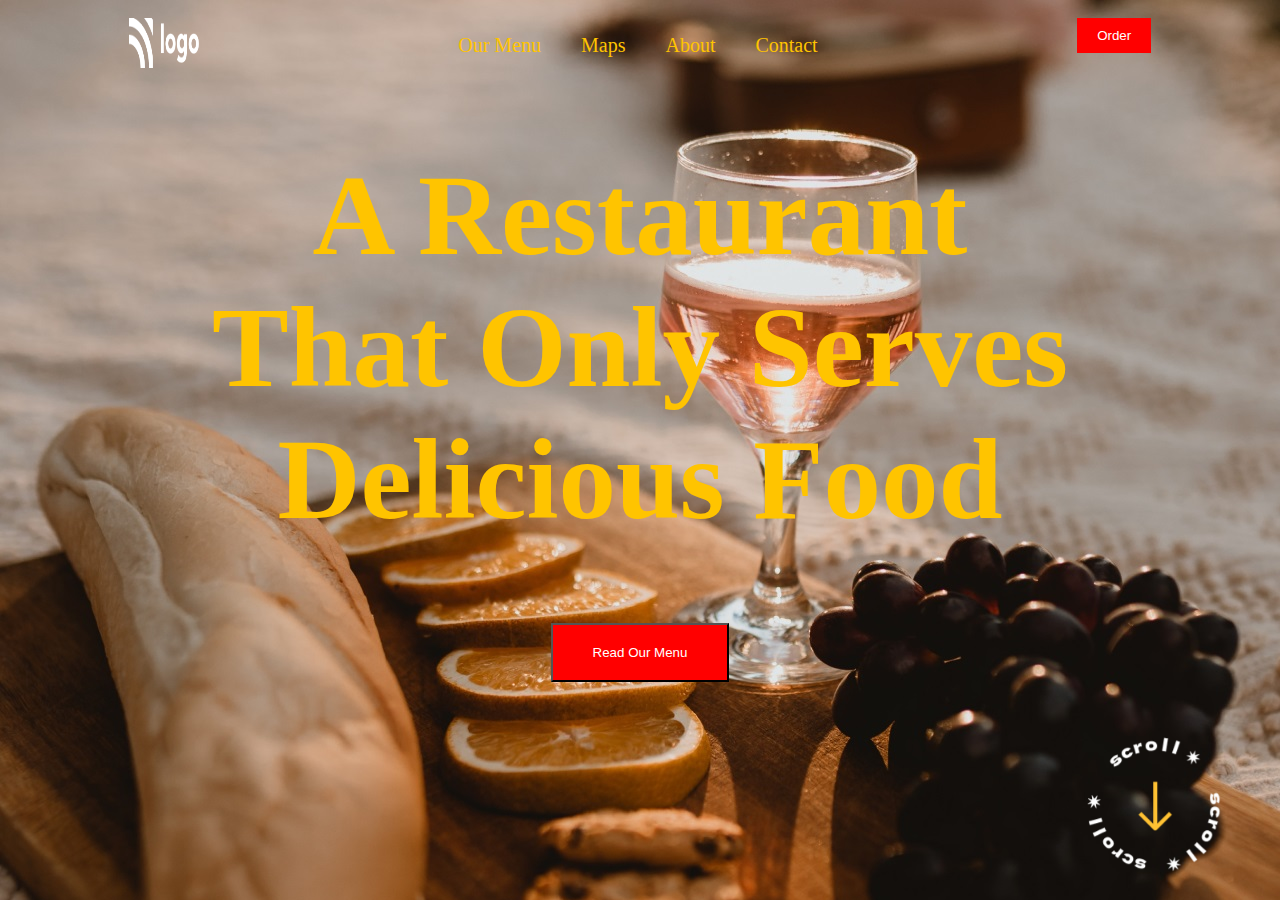
<file: index.html>
<!DOCTYPE html>
<html lang="en">
  <head>
    <meta charset="UTF-8" />
    <meta http-equiv="X-UA-Compatible" content="IE=edge" />
    <meta name="viewport" content="width=device-width, initial-scale=1.0" />
    <link rel="stylesheet" href="./style.css" />
    <!-- Red Rose Font -->
    <link rel="preconnect" href="https://fonts.googleapis.com" />
    <link rel="preconnect" href="https://fonts.gstatic.com" crossorigin />
    <link
      href="https://fonts.googleapis.com/css2?family=Red+Rose:wght@300;400;500;600;700&display=swap"
      rel="stylesheet"
    />
    <!-- Dela Font -->
    <link rel="preconnect" href="https://fonts.googleapis.com" />
    <link rel="preconnect" href="https://fonts.gstatic.com" crossorigin />
    <link
      href="https://fonts.googleapis.com/css2?family=Dela+Gothic+One&display=swap"
      rel="stylesheet"
    />
    <title>Document</title>
  </head>
  <body background="./assets/pexels-maxyne-barcel-10402282 1.jpg">
    <div class="container">
      <section aria-label="navbar">
        <nav class="navbar">
          <div>
            <img src="./assets/white-logo.png" alt="logo" class="logo" />
          </div>
          <div>
            <ul class="list">
              <li class="list-item">Our Menu</li>
              <li class="list-item">Maps</li>
              <li class="list-item">About</li>
              <li class="list-item">Contact</li>
            </ul>
          </div>
          <div>
            <button class="button-small">Order</button>
          </div>
        </nav>
      </section>
      <!-- Hero Section -->
      <section aria-label="hero">
        <div class="hero">
          <h1 class="hero-heading">
            A Restaurant That Only Serves Delicious Food
          </h1>
          <button class="button-large">Read Our Menu</button>
          <div class="bottom">
            <div>
              <img class="fix" src="./assets/scrool.png" alt="bottom-logo" />
            </div>
          </div>
        </div>
      </section>
    </div>
  </body>
</html>
</file>
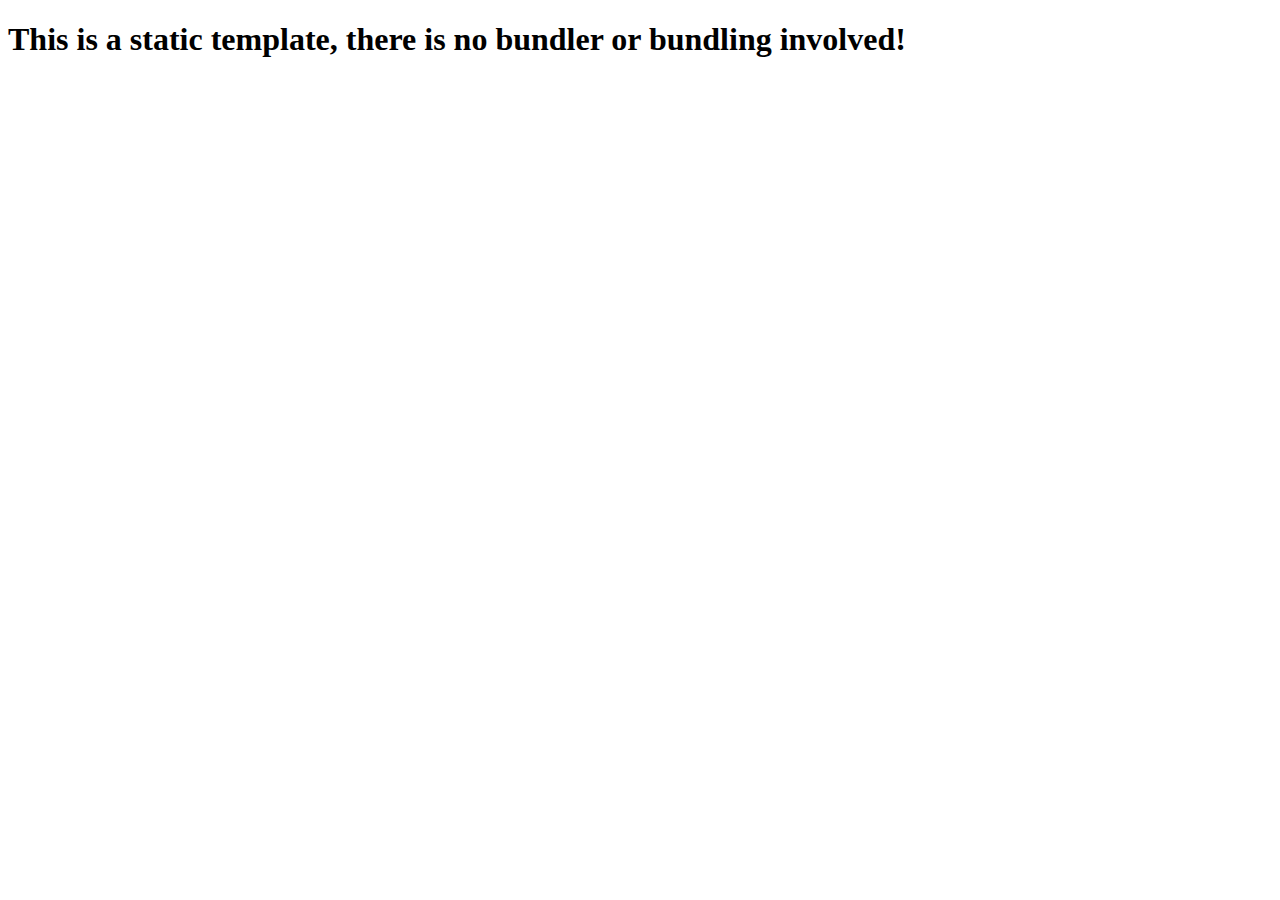
<file: test.html>
<!DOCTYPE html>
<html lang="en">
  <head>
    <meta charset="UTF-8">
    <meta name="viewport" content="width=device-width, initial-scale=1.0">
    <meta http-equiv="X-UA-Compatible" content="ie=edge">
    <title>Static Template</title>
  </head>
  <body>
    <h1>This is a static template, there is no bundler or bundling involved!</h1>
  </body>
</html>
</file>
<file: style.css>
/* Navbar */
.container{
    margin: 1px;
    padding: 10px;
    justify-content:space-around;
   
.navbar{
    display: flex;
    justify-content:space-around;
}
.logo{
    height: 50px;
    width: 70px;
}
}
.list{
    list-style-type: none;
    display: flex;
    padding-left: 20px;
    padding-right: 20px;
}
.list-item{
    padding-left: 20px;
    padding-right: 20px;
    font-size: 20px;
    font:small;   
    color: rgb(255, 196, 0);
}
.button-small{
    background-color: red;
    color:white;
    border: none;
    padding: 10px 20px;
    cursor: pointer;
}
/* Hero Section */
.hero-heading{
    font-size: 115px;
    padding-left: 180px;
    padding-right: 180px;
    text-align: center;
    color:rgb(255, 196, 0);
    
}
.button-large{
    background-color: red;
    color: white;
    margin-bottom: 60px;
    padding: 20px 40px;
    display: block;
    margin: 0 auto;
    
    
    
}

.fix{
    position: fixed;
    right: 50px;
    bottom: 20px;
    height: auto;
    width: 150px;
}
</file>
